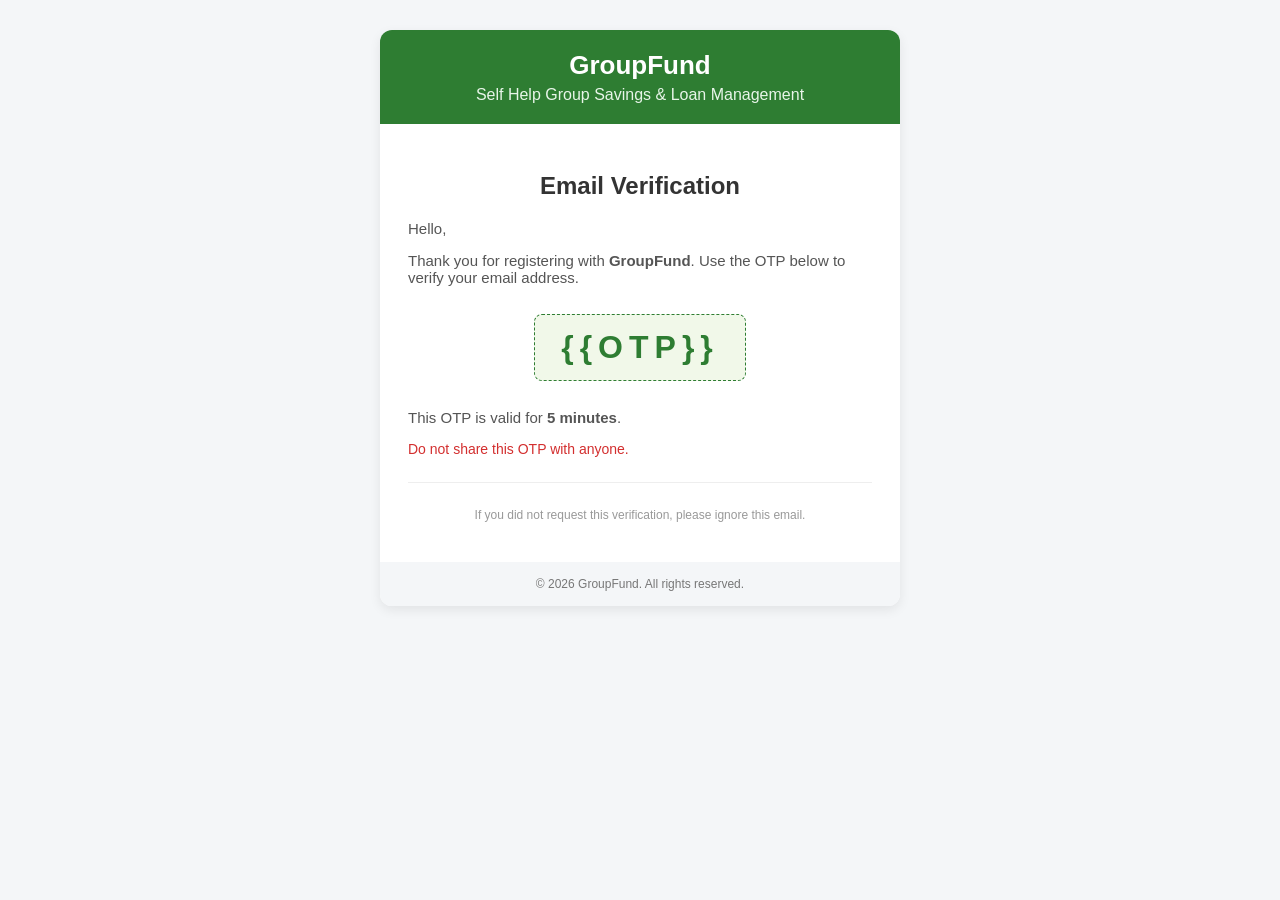
<file: src/main/resources/templates/otp-email.html>
<!DOCTYPE html>
<html>
<head>
    <meta charset="UTF-8">
    <title>GroupFund OTP Verification</title>
</head>
<body style="margin:0; padding:0; background-color:#f4f6f8; font-family:Arial, sans-serif;">

<div style="max-width:520px; margin:30px auto; background:#ffffff; border-radius:12px; overflow:hidden; box-shadow:0 4px 12px rgba(0,0,0,0.08);">

    <div style="background:#2e7d32; padding:20px; text-align:center;">
        <h1 style="color:#ffffff; margin:0; font-size:26px;">GroupFund</h1>
        <p style="color:#e8f5e9; margin:5px 0 0;">Self Help Group Savings & Loan Management</p>
    </div>

    <div style="padding:28px;">
        <h2 style="text-align:center; color:#333333;">Email Verification</h2>

        <p style="color:#555555; font-size:15px;">Hello,</p>

        <p style="color:#555555; font-size:15px;">
            Thank you for registering with <b>GroupFund</b>. Use the OTP below to verify your email address.
        </p>

        <div style="text-align:center; margin:28px 0;">
            <div style="display:inline-block; background:#f1f8e9; color:#2e7d32; font-size:32px; font-weight:bold; letter-spacing:6px; padding:14px 26px; border-radius:8px; border:1px dashed #2e7d32;">
                {{OTP}}
            </div>
        </div>

        <p style="color:#555555; font-size:15px;">
            This OTP is valid for <b>5 minutes</b>.
        </p>

        <p style="color:#d32f2f; font-size:14px;">
            Do not share this OTP with anyone.
        </p>

        <hr style="border:none; border-top:1px solid #eeeeee; margin:25px 0;">

        <p style="font-size:12px; color:#999999; text-align:center;">
            If you did not request this verification, please ignore this email.
        </p>
    </div>

    <div style="background:#f4f6f8; padding:15px; text-align:center;">
        <p style="font-size:12px; color:#777777; margin:0;">
            © 2026 GroupFund. All rights reserved.
        </p>
    </div>

</div>

</body>
</html>
</file>
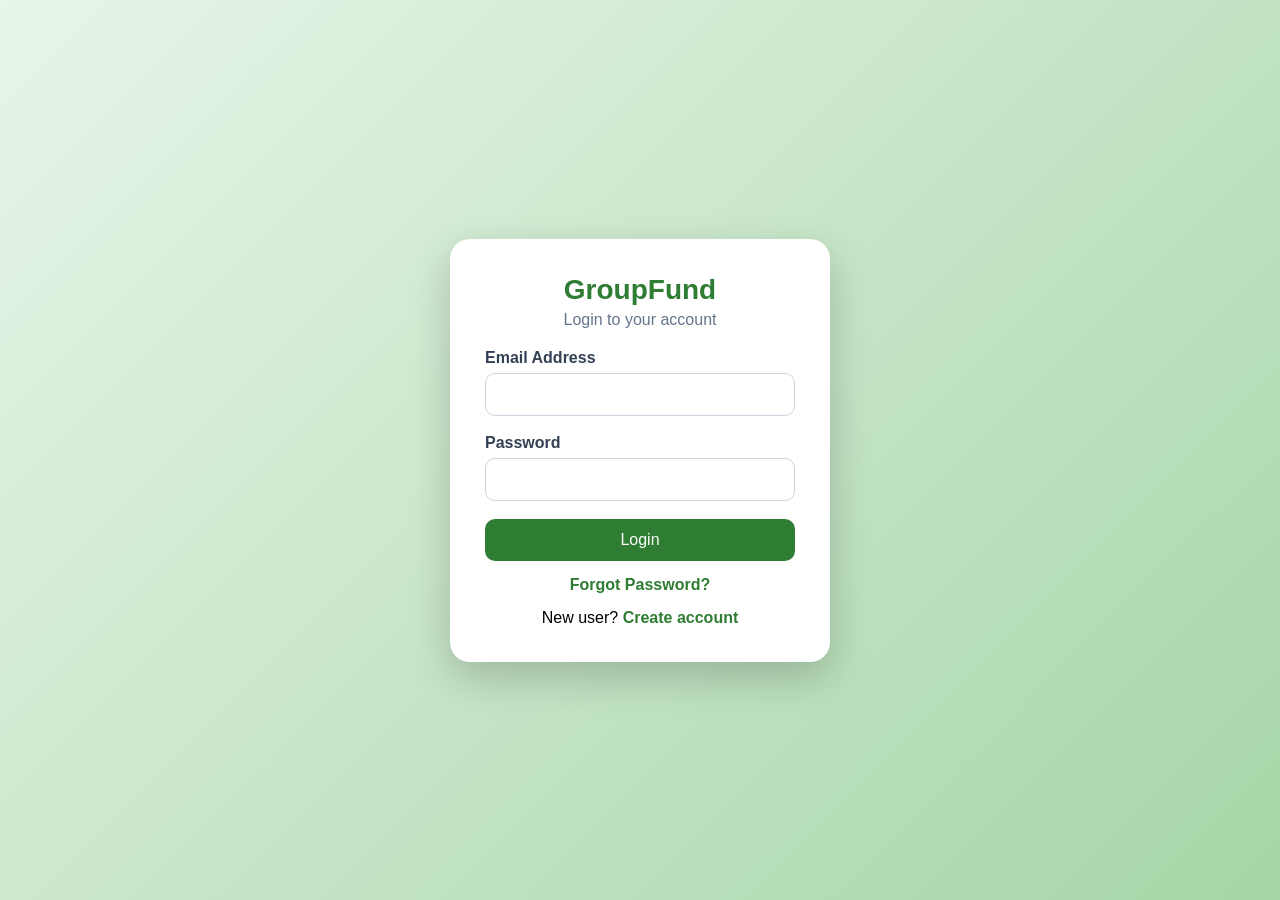
<file: src/main/resources/static/app/auth/dashboard.html>
<!DOCTYPE html>
<html>
<head>
  <title>GroupFund Dashboard</title>
  <meta charset="UTF-8">
  <link rel="icon" type="image/png" href="/favicon.png">
  <link rel="stylesheet" href="css/auth.css">
  <link rel="stylesheet" href="css/dashboard.css">
  <script>
    if (!localStorage.getItem("token")) {
        window.location.replace("login.html");
    }
  </script>
</head>
<body class="dashboard-body">

<div class="dashboard-layout">

  <aside class="sidebar">
    <h2>GroupFund</h2>
    <a href="dashboard.html" class="active">Dashboard</a>
    <a href="../profile/profile.html">Profile</a>
    <a href="../friends/friends.html">Friends</a>
    <a href="../group/my-group.html">My Group</a>
    <a href="../savings/savings.html">Savings</a>
    <a href="../loans/loans.html">Loans</a>
    <button id="logoutBtn">Logout</button>
  </aside>
  <div id="sidebarOverlay" class="sidebar-overlay"></div>
  <main class="main-content">
    <button id="menuBtn" class="menu-btn">&#9776;</button>
    <div class="topbar">
      <div>
        <h1>Dashboard</h1>
        <p id="welcomeText">Welcome back</p>
      </div>
    </div>

    <div class="stats-grid">
      <div class="stat-card">
        <h3>Total Groups</h3>
        <p id="totalGroups">0</p>
      </div>

      <div class="stat-card">
        <h3>Monthly Savings</h3>
        <p id="monthlySavings">₹0</p>
      </div>

      <div class="stat-card">
        <h3>Active Loan</h3>
        <p id="activeLoan">₹0</p>
      </div>

      <div class="stat-card">
        <h3>Pending Dues</h3>
        <p id="pendingDues">₹0</p>
      </div>
    </div>

    <div class="dashboard-section">
      <h2>Quick Actions</h2>
      <div class="action-buttons">
        <button onclick="goToCreateGroup()">Create Group</button>
        <button onclick="goToInvitations()">Join Group</button>
        <button onclick="goToSavings()">View Savings</button>
        <button onclick="goToLoans()">View Loans</button>
      </div>
    </div>

    <div class="dashboard-section">
      <h2>Recent Activities</h2>
      <div id="recentActivities" class="activity-list"><p class="empty-text">Loading recent activities...</p></div>
    </div>
  </main>

</div>

<script src="js/config.js"></script>
<script src="js/dashboard.js"></script>
</body>
</html>
</file>
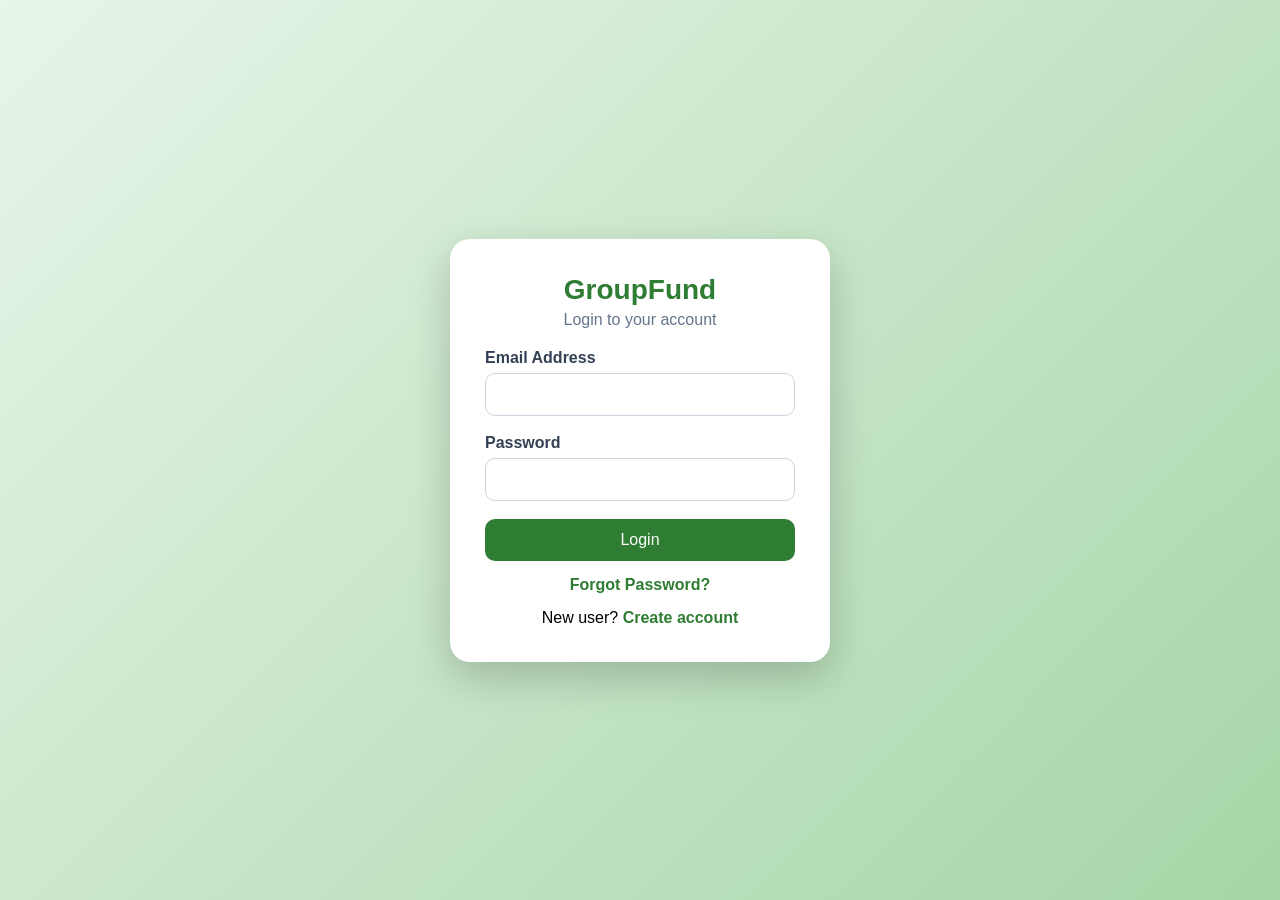
<file: src/main/resources/static/app/auth/login.html>
<!DOCTYPE html>
<html>
<head>
    <title>GroupFund Login</title>
    <link rel="stylesheet" href="css/auth.css">
    <link rel="icon" type="image/png" href="/favicon.png">
</head>
<body>

<div class="container">
    <div class="card">
        <div class="logo">
            <h1>GroupFund</h1>
            <p>Login to your account</p>
        </div>

        <form id="loginForm">
            <div class="form-group">
                <label>Email Address</label>
                <input type="email" id="loginEmail" required>
            </div>

            <div class="form-group">
                <label>Password</label>
                <input type="password" id="loginPassword" required>
            </div>

            <button type="submit" class="btn">Login</button>
        </form>

        <p id="loginMessage" class="message"></p>

        <div class="link" id="forgotPasswordLink" >
            <a href="#" id="openForgotModal">Forgot Password?</a>
        </div>

        <div class="link">
            New user? <a href="register.html">Create account</a>
        </div>
    </div>
</div>
<div id="forgotModal" class="modal-overlay">
    <div class="otp-card">
        <button id="closeForgotModal" class="close-btn">&#8592; Back</button>

        <h2>Forgot Password</h2>
        <p>Enter your email and verify OTP</p>

        <div class="form-group">
            <label>Email Address</label>
            <input type="email" id="forgotEmail" required>
        </div>

        <button id="sendForgotOtpBtn" class="btn">Get OTP</button>

        <div id="forgotOtpSection" style="display:none;">
            <div class="otp-inputs">
                <input type="text" maxlength="1">
                <input type="text" maxlength="1">
                <input type="text" maxlength="1">
                <input type="text" maxlength="1">
                <input type="text" maxlength="1">
                <input type="text" maxlength="1">
            </div>

            <button id="verifyForgotOtpBtn" class="btn">Verify OTP</button>
        </div>

        <div id="resetPasswordSection" style="display:none;">
            <div class="form-group">
                <label>New Password</label>
                <input type="password" id="newPassword">
            </div>

            <div class="form-group">
                <label>Confirm Password</label>
                <input type="password" id="confirmNewPassword">
            </div>

            <button id="resetPasswordBtn" class="btn">Reset Password</button>
        </div>

        <p id="forgotMessage" class="message"></p>
    </div>
</div>
<script src="js/config.js"></script>
<script src="js/login.js"></script>
<script src="js/forgot-password.js"></script>
</body>
</html>
</file>
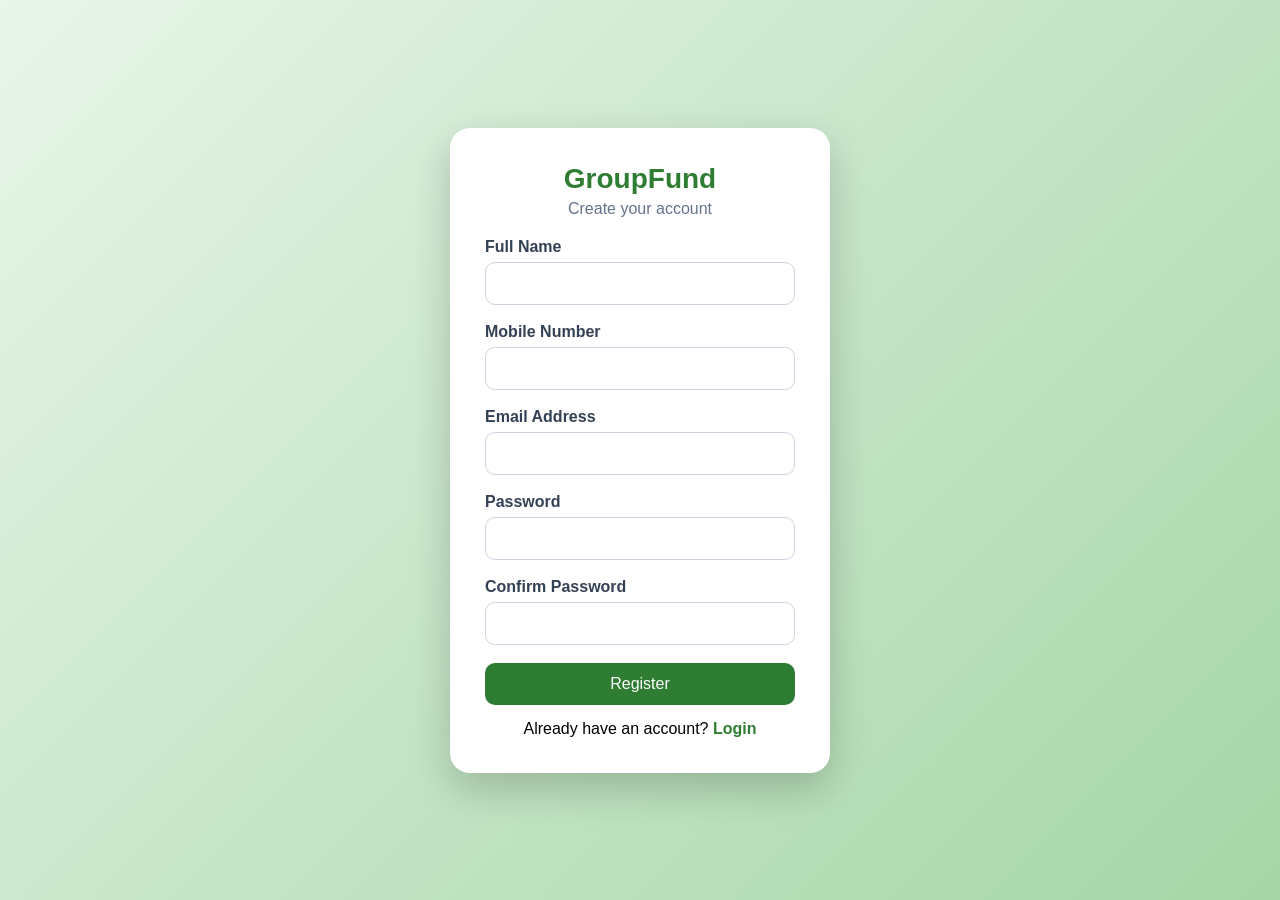
<file: src/main/resources/static/app/auth/otp.html>
<!DOCTYPE html>
<html>
<head>
  <title>GroupFund OTP Verification</title>
  <link rel="icon" type="image/png" href="/favicon.png">
  <link rel="stylesheet" href="css/auth.css">
</head>
<body>

<div class="container">
  <div class="card otp-card">
    <button id="backBtn" class="close-btn">&#8592; Back</button>

    <div class="logo">
      <h1>GroupFund</h1>
      <p>Email Verification</p>
    </div>

    <h2>Verify Your Email</h2>
    <p>We sent a 6-digit OTP to</p>
    <h4 id="otpEmailText"></h4>

    <div class="otp-inputs">
      <input type="text" maxlength="1">
      <input type="text" maxlength="1">
      <input type="text" maxlength="1">
      <input type="text" maxlength="1">
      <input type="text" maxlength="1">
      <input type="text" maxlength="1">
    </div>

    <button id="verifyOtpBtn" class="btn">Verify OTP</button>

    <p id="otpMessage" class="message"></p>
  </div>
</div>

<script src="js/config.js"></script>
<script src="js/otp.js"></script>
</body>
</html>
</file>
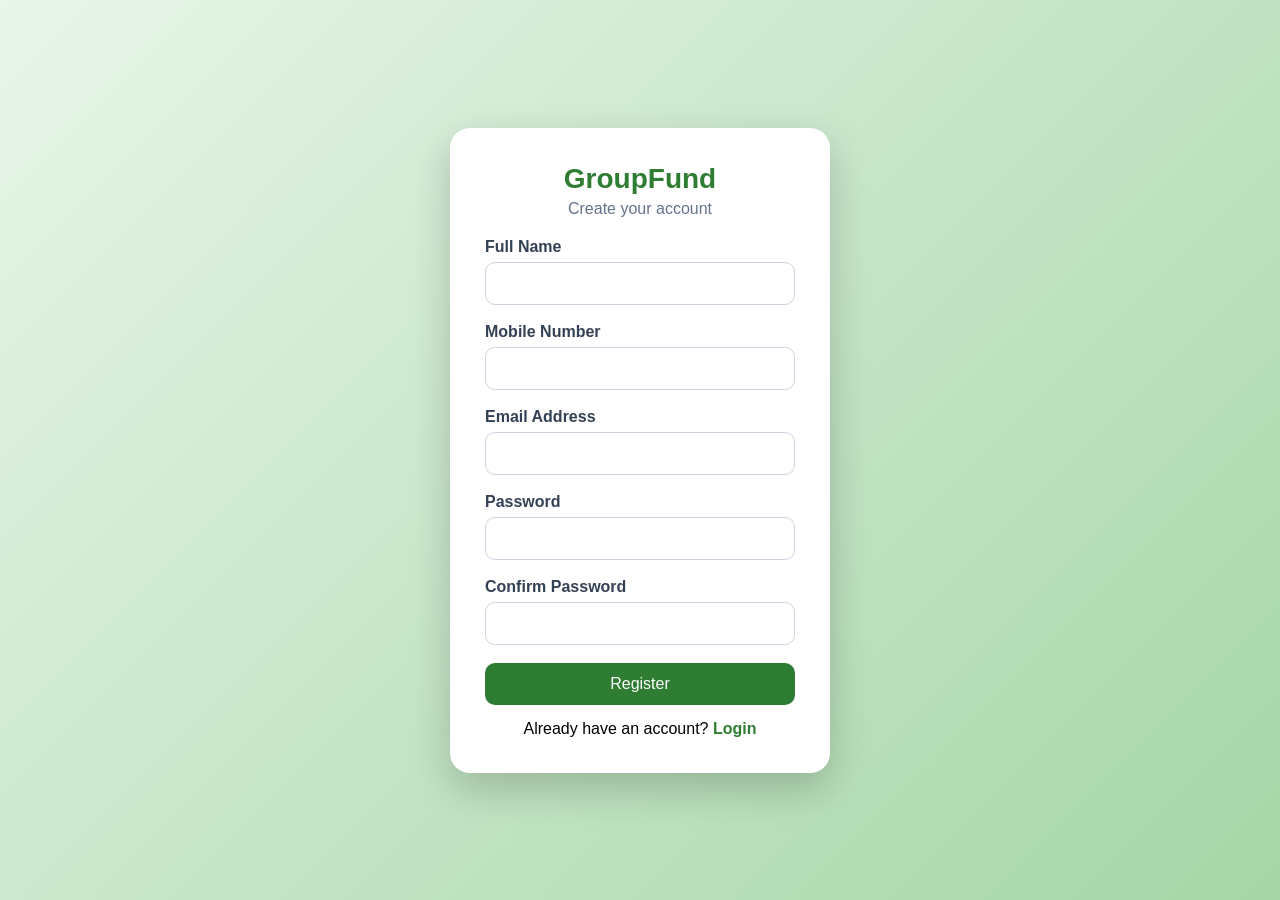
<file: src/main/resources/static/app/auth/register.html>
<!DOCTYPE html>
<html>
<head>
    <title>GroupFund Register</title>
    <link rel="stylesheet" href="css/auth.css">
    <link rel="icon" type="image/png" href="/favicon.png">
</head>
<body>

<div class="container">
    <div class="card">
        <div class="logo">
            <h1>GroupFund</h1>
            <p>Create your account</p>
        </div>

        <form id="registerForm">
            <div class="form-group">
                <label>Full Name</label>
                <input type="text" id="name" required>
            </div>

            <div class="form-group">
                <label>Mobile Number</label>
                <input type="text" id="mobileNumber" required>
            </div>

            <div class="form-group">
                <label>Email Address</label>
                <input type="email" id="email" required>
            </div>

            <div class="form-group">
                <label>Password</label>
                <input type="password" id="password" required>
            </div>

            <div class="form-group">
                <label>Confirm Password</label>
                <input type="password" id="confirmPassword" required>
            </div>

            <button type="submit" class="btn">Register</button>
        </form>

        <p id="message" class="message"></p>

        <div class="link">
            Already have an account? <a href="login.html">Login</a>
        </div>
    </div>
</div>

<script src="js/config.js"></script>
<script src="js/register.js"></script>
</body>
</html>
</file>
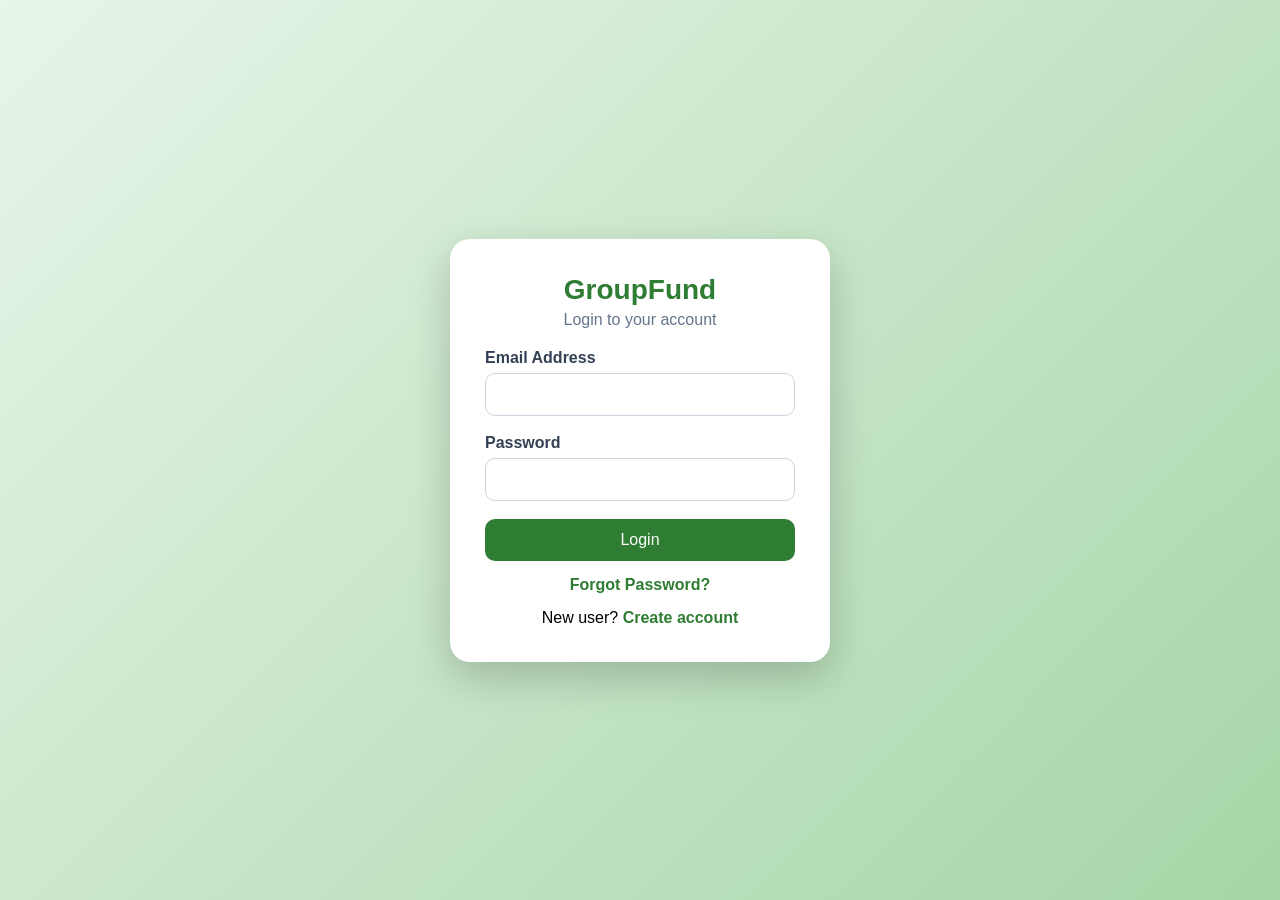
<file: src/main/resources/static/app/friends/friends.html>
<!DOCTYPE html>
<html>
<head>
    <meta charset="UTF-8">
    <title>GroupFund Friends</title>
    <link rel="icon" type="image/png" href="/favicon.png">
    <link rel="stylesheet" href="css/friends.css">
</head>
<body>

<div class="layout">

    <aside class="sidebar" id="sidebar">
        <h2>GroupFund</h2>

        <a href="../auth/dashboard.html">Dashboard</a>
        <a href="../profile/profile.html">Profile</a>
        <a class="active" href="friends.html">Friends</a>
        <a href="../group/my-group.html">My Group</a>
        <a href="../savings/savings.html">Savings</a>
        <a href="../loans/loans.html">Loans</a>
        <a href="#" onclick="logout()">Logout</a>
    </aside>

    <main class="main-content">
        <button class="menu-btn" id="menuBtn">&#9776;</button>

        <div class="top-bar">
            <div>
                <h1>Friends</h1>
                <p>Search members, manage requests, and view your friends.</p>
            </div>

            <div class="notification-wrapper">
                <button id="notificationBtn" class="notification-btn">
                    <span class="bell-icon">&#128276;</span>
                    <span id="requestCount">0</span>
                </button>

                <div id="requestDropdown" class="request-dropdown">
                    <h3>Friend Requests <span id="pendingCountText">(0)</span></h3>
                    <div id="requestList"></div>
                </div>
            </div>
        </div>

        <section class="search-card">
            <h2>Find Friends</h2>

            <div class="search-box">
                <input type="text" id="searchInput" placeholder="Search by name or mobile number">
                <button id="searchBtn">Search</button>
            </div>

            <div id="searchResults" class="results-grid"></div>
        </section>

        <section class="friends-card">
            <h2>My Friends <span id="friendsCount">(0)</span></h2>
            <div id="friendsList" class="friends-grid"></div>
        </section>
    </main>

</div>

<script src="js/friends.js"></script>
</body>
</html>
</file>
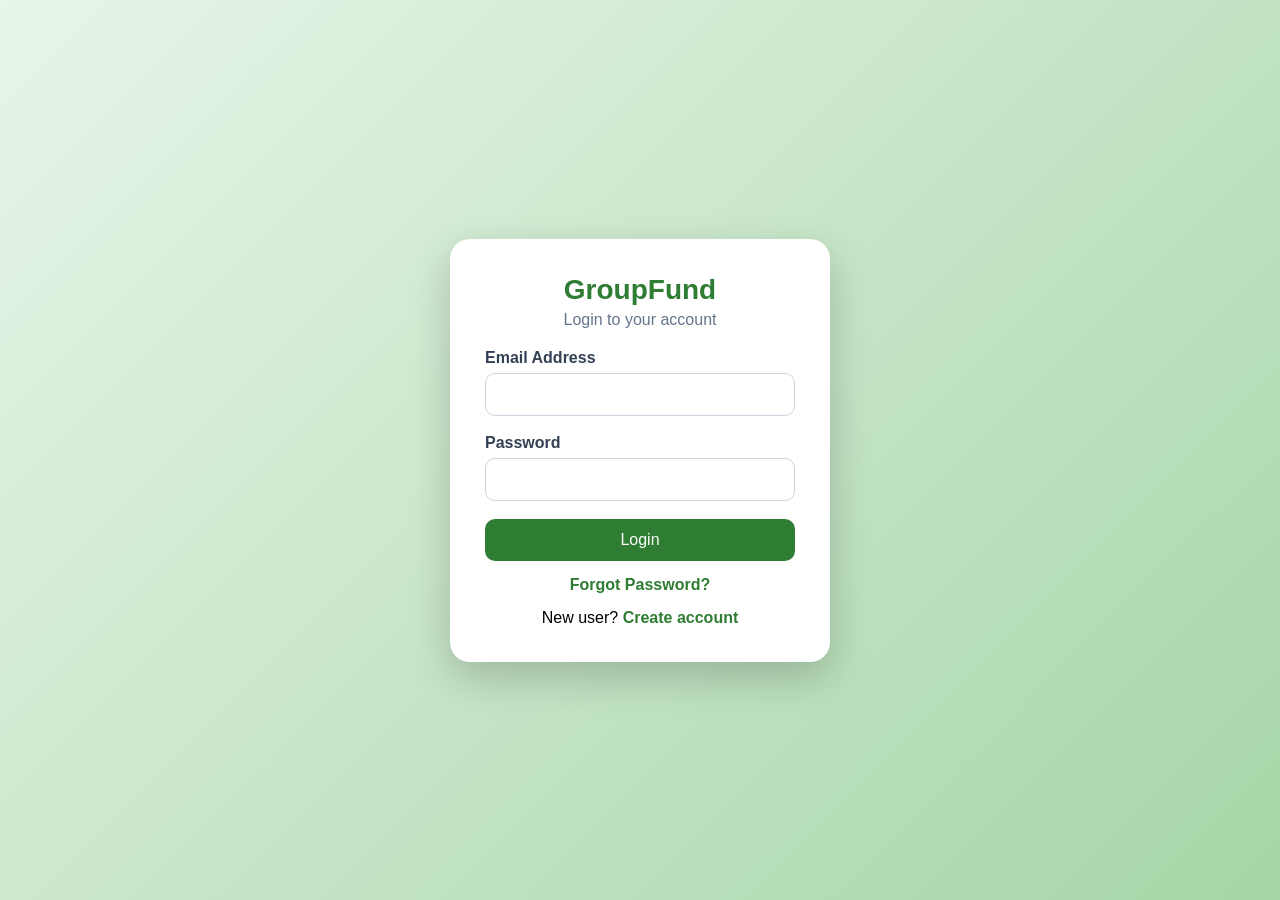
<file: src/main/resources/static/app/loans/loans.html>
<!DOCTYPE html>
<html>
<head>
  <meta charset="UTF-8">
  <title>GroupFund Loans</title>
  <link rel="icon" type="image/png" href="/favicon.png">
  <link rel="stylesheet" href="css/loans.css">
</head>
<body>
<div class="layout">
  <aside class="sidebar" id="sidebar">
    <h2>GroupFund</h2>
    <a href="../auth/dashboard.html">Dashboard</a>
    <a href="../profile/profile.html">Profile</a>
    <a href="../friends/friends.html">Friends</a>
    <a href="../group/my-group.html">My Group</a>
    <a href="../savings/savings.html">Savings</a>
    <a class="active" href="loans.html">Loans</a>
    <a href="#" onclick="logout()">Logout</a>
  </aside>

  <main class="main-content">
    <button class="menu-btn" id="menuBtn">☰</button>
    <div class="top-bar">
      <div>
        <h1>Loans</h1>
        <p>Create loan groups, track EMI, and view your own EMI history.</p>
      </div>
      <button class="primary-btn" onclick="openLoanModal()">Apply Loan</button>
    </div>

    <section class="stats-grid">
      <div class="stat-card"><h3>Loan Groups</h3><p id="loanGroupCount">0</p></div>
      <div class="stat-card"><h3>Total Loan Amount</h3><p id="totalLoanAmount">₹0</p></div>
      <div class="stat-card"><h3>Monthly EMI</h3><p id="totalMonthlyEmi">₹0</p></div>
      <div class="stat-card"><h3>This Month Pending</h3><p id="loanPending">₹0</p></div>
    </section>

    <section class="content-card">
      <h2>My Loan Groups</h2>
      <div id="loanList" class="list"></div>
    </section>
  </main>
</div>

<div id="loanModal" class="modal-overlay">
  <div class="modal-card enhanced-modal loan-modal-card">
    <div class="modal-header">
      <div>
        <h2>Apply Loan</h2>
        <p>Create a loan group and track member-wise EMI payments from the group Payments tab.</p>
      </div>
      <button class="close-btn" onclick="closeLoanModal()">Back</button>
    </div>

    <div class="form-grid">
      <div class="form-field full">
        <label>Loan Group Name</label>
        <input type="text" id="groupName" placeholder="Example: Bank Loan June">
      </div>
      <div class="form-field full">
        <label>Loan Source</label>
        <input type="text" id="loanSource" placeholder="Bank / Private / SHG">
      </div>
      <div class="form-field">
        <label>Member Limit</label>
        <input type="number" id="targetMembers" min="5" max="20" value="5" placeholder="5 to 20">
      </div>
      <div class="form-field">
        <label>Loan Amount</label>
        <input type="number" id="loanAmount" min="1" placeholder="50000" oninput="calculateEmi()">
      </div>
      <div class="form-field">
        <label>Duration Months</label>
        <input type="number" id="durationMonths" min="1" placeholder="12" oninput="calculateEmi()">
      </div>
      <div class="form-field">
        <label>Interest Rate %</label>
        <input type="number" id="interestRate" min="0" step="0.01" placeholder="12" oninput="calculateEmi()">
      </div>
      <div class="form-field">
        <label>Start Date</label>
        <input type="date" id="startDate">
      </div>
      <div class="form-field full">
        <label>Monthly EMI</label>
        <input type="number" id="monthlyEmi" min="1" placeholder="Auto calculated or enter manually">
      </div>
    </div>

    <div class="preview-card">
      <span>Estimated monthly EMI per member</span>
      <strong id="emiPreviewAmount">₹0</strong>
    </div>

    <button class="submit-btn wide" onclick="createLoanGroup()">Create Loan Group</button>
    <p id="loanMessage" class="message"></p>
  </div>
</div>

<script src="js/loans.js"></script>
</body>
</html>
</file>
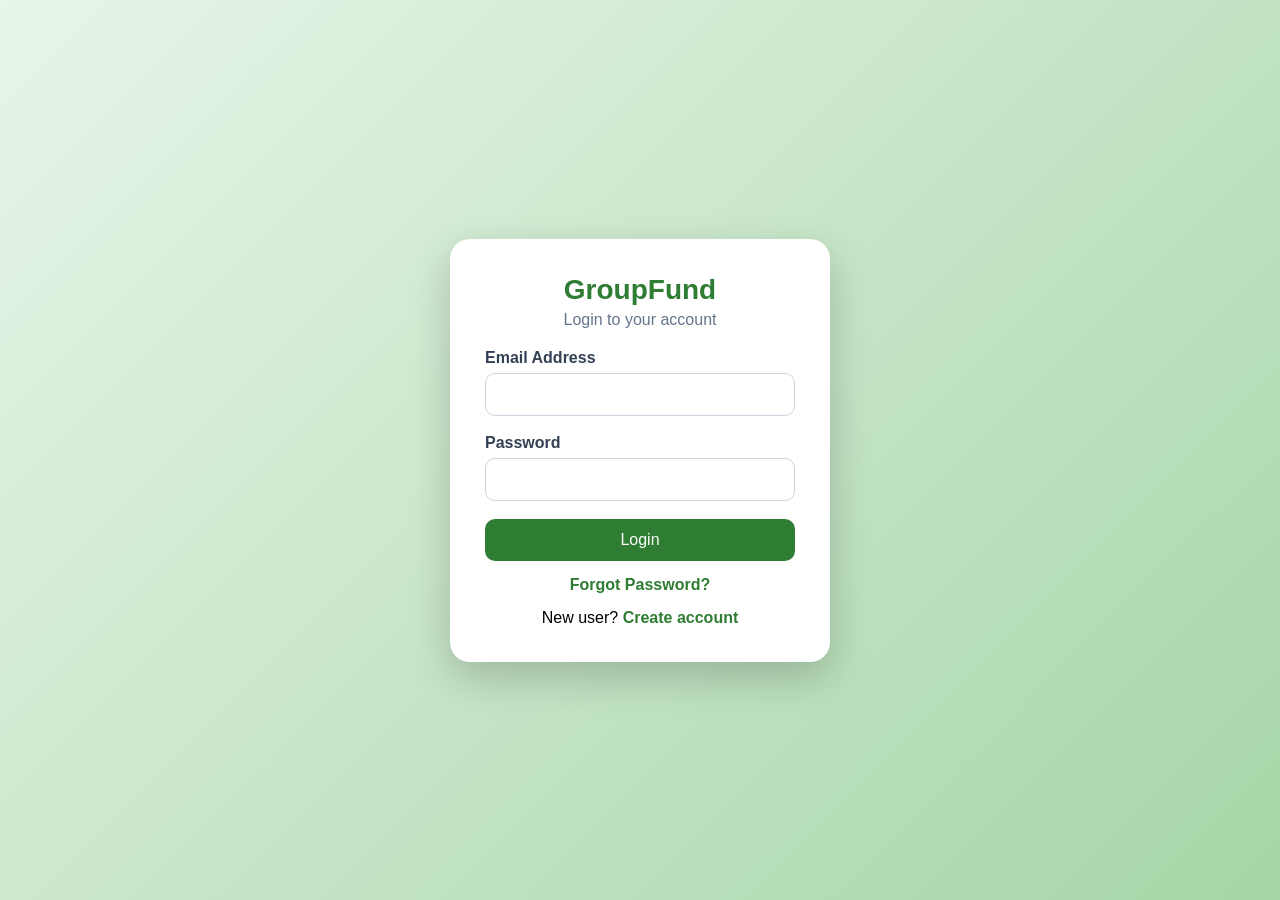
<file: src/main/resources/static/app/profile/profile.html>
<!DOCTYPE html>
<html>
<head>
  <title>GroupFund Profile</title>
  <link rel="icon" type="image/png" href="/favicon.png">
  <link rel="stylesheet" href="../auth/css/auth.css">
  <link rel="stylesheet" href="../auth/css/dashboard.css">
  <link rel="stylesheet" href="css/profile.css">

  <script>
    if (!localStorage.getItem("token")) {
        window.location.replace("../auth/login.html");
    }
  </script>
</head>

<body class="dashboard-body">

<div class="dashboard-layout">

  <aside class="sidebar">
    <h2>GroupFund</h2>
    <a href="../auth/dashboard.html">Dashboard</a>
    <a href="profile.html" class="active">Profile</a>
    <a href="../friends/friends.html">Friends</a>
    <a href="../group/my-group.html">My Group</a>
    <a href="../savings/savings.html">Savings</a>
    <a href="../loans/loans.html">Loans</a>
    <button id="logoutBtn">Logout</button>
  </aside>

  <div id="sidebarOverlay" class="sidebar-overlay"></div>

  <main class="main-content">
    <button id="menuBtn" class="menu-btn">&#9776;</button>

    <section class="profile-header-card">
      <div class="profile-left">

        <div class="profile-image-box" id="profileImageBox">
          <img id="profileImage" src="" alt="Profile">
          <div class="image-hover-overlay">Change Photo</div>
          <span id="profilePercent">0%</span>
        </div>

        <div class="profile-info">
          <div class="name-row">
            <h1 id="profileName">Your Name</h1>
          </div>

          <p id="profileOccupation">Occupation not added</p>
          <p id="profileLocation">Location not added</p>

          <div class="profile-meta">
            <span id="profileGender">Gender</span>
            <span id="profileDob">DOB</span>
            <span id="profileMobile">Mobile</span>
            <span id="profileEmail">Email</span>
          </div>
        </div>
      </div>

      <div class="profile-missing-box">
        <h3>Profile Strength</h3>
        <p id="profileStrengthText">Complete your profile to create groups easily.</p>

        <div class="achievement-list">
          <p>Email Verified</p>
          <p>Profile Created</p>
          <p id="photoAchievement">Photo Uploaded</p>
          <p id="groupEligibility">Eligible to Create Group</p>
        </div>
      </div>
    </section>

    <section class="profile-content">

      <div class="quick-links">
        <h3>Quick links</h3>
        <a id="personalLink" class="quick-link active-link" onclick="showProfileSection('personal')">Personal Details</a>
        <a id="familyLink" class="quick-link" onclick="showProfileSection('family')">Family Details</a>
        <a id="occupationLink" class="quick-link" onclick="showProfileSection('occupation')">Occupation</a>
        <a id="verificationLink" class="quick-link" onclick="showProfileSection('verification')">Verification</a>
      </div>

      <div class="profile-details-card">
        <div class="section-header">
          <h2 id="sectionTitle">Personal Details</h2>
          <button id="sectionEditBtn" class="section-edit-btn">Edit</button>
        </div>

        <div id="sectionContent" class="details-grid"></div>
      </div>

    </section>

  </main>
</div>

<div id="editSectionModal" class="modal-overlay">
  <div class="edit-profile-card">
    <button id="closeSectionEdit" class="close-btn">&#8592; Back</button>

    <h2 id="editModalTitle">Edit Details</h2>

    <div id="editSectionFields" class="edit-grid"></div>

    <button id="saveSectionBtn" class="save-profile-btn">Save Changes</button>
    <p id="sectionEditMessage" class="message"></p>
  </div>
</div>

<div id="topProfileModal" class="modal-overlay">
  <div class="edit-profile-card photo-upload-card">
    <button id="closeTopProfile" class="close-btn">&#8592; Back</button>

    <h2>Upload Profile Photo</h2>
    <p class="photo-upload-subtitle">A clear profile photo helps others identify you easily.</p>

    <div class="photo-preview-box">
      <img id="photoPreview" src="" alt="Profile Preview">
    </div>

    <div class="edit-field full-width">
      <label class="upload-title">Choose New Photo</label>

      <label for="editProfileImage" class="custom-file-upload">
        Choose Photo
      </label>

      <input type="file" id="editProfileImage" accept="image/*" hidden>

      <p id="selectedFileName" class="selected-file-name">No file chosen</p>
    </div>

    <button id="saveTopProfileBtn" class="save-profile-btn">Upload Photo</button>
    <button id="removeProfilePhotoBtn" class="remove-photo-btn">
      Remove Photo
    </button>
    <p id="topProfileMessage" class="message"></p>
  </div>
</div>

<script src="../auth/js/config.js"></script>
<script src="../auth/js/dashboard.js"></script>
<script src="js/profile.js"></script>

</body>
</html>
</file>
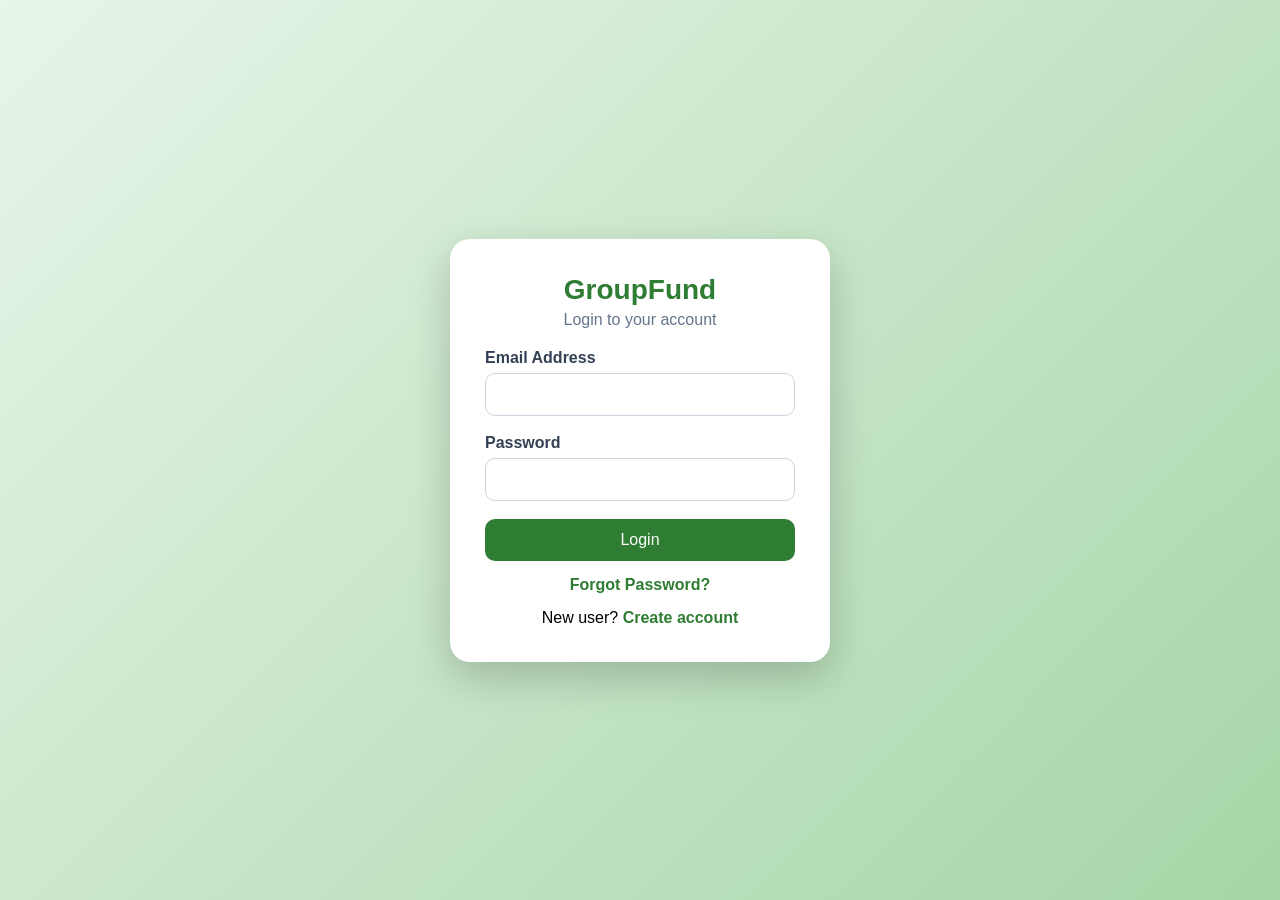
<file: src/main/resources/static/app/savings/savings.html>
<!DOCTYPE html>
<html>
<head>
  <meta charset="UTF-8">
  <title>GroupFund Savings</title>
  <link rel="icon" type="image/png" href="/favicon.png">
  <link rel="stylesheet" href="css/savings.css">
</head>
<body>
<div class="layout">
  <aside class="sidebar" id="sidebar">
    <h2>GroupFund</h2>
    <a href="../auth/dashboard.html">Dashboard</a>
    <a href="../profile/profile.html">Profile</a>
    <a href="../friends/friends.html">Friends</a>
    <a href="../group/my-group.html">My Group</a>
    <a class="active" href="savings.html">Savings</a>
    <a href="../loans/loans.html">Loans</a>
    <a href="#" onclick="logout()">Logout</a>
  </aside>

  <main class="main-content">
    <button class="menu-btn" id="menuBtn">☰</button>
    <div class="top-bar">
      <div>
        <h1>Savings</h1>
        <p>Create savings groups and view your own monthly savings history.</p>
      </div>
      <button class="primary-btn" onclick="openSavingsModal()">Start Savings Group</button>
    </div>

    <section class="stats-grid">
      <div class="stat-card"><h3>Savings Groups</h3><p id="savingsGroupCount">0</p></div>
      <div class="stat-card"><h3>Monthly Savings</h3><p id="totalMonthlySavings">₹0</p></div>
      <div class="stat-card"><h3>This Month Paid</h3><p id="thisMonthPaid">₹0</p></div>
      <div class="stat-card"><h3>This Month Pending</h3><p id="thisMonthPending">₹0</p></div>
    </section>

    <section class="content-card">
      <h2>My Savings Groups</h2>
      <div id="savingsList" class="list"></div>
    </section>
  </main>
</div>

<div id="savingsModal" class="modal-overlay">
  <div class="modal-card enhanced-modal">
    <div class="modal-header">
      <div>
        <h2>Start Savings Group</h2>
        <p>Create a monthly savings group. After members join, the leader can mark each member’s monthly payment.</p>
      </div>
      <button class="close-btn" onclick="closeSavingsModal()">Back</button>
    </div>

    <div class="form-grid">
      <div class="form-field full">
        <label>Group Name</label>
        <input type="text" id="groupName" placeholder="Example: Monthly Women Savings">
      </div>
      <div class="form-field">
        <label>Monthly Savings Amount</label>
        <input type="number" id="monthlySavingsAmount" min="1" placeholder="1000">
      </div>
      <div class="form-field">
        <label>Member Limit</label>
        <input type="number" id="targetMembers" min="5" max="20" value="5" placeholder="5 to 20">
      </div>
      <div class="form-field">
        <label>Start Date</label>
        <input type="date" id="startDate">
      </div>
    </div>

    <div class="preview-card">
      <span>Each member pays monthly</span>
      <strong id="savingsPreviewAmount">₹0</strong>
    </div>

    <button class="submit-btn wide" onclick="createSavingsGroup()">Create Savings Group</button>
    <p id="savingsMessage" class="message"></p>
  </div>
</div>

<script src="js/savings.js"></script>
</body>
</html>
</file>
<file: src/main/resources/static/app/auth/css/auth.css>
* {
    margin: 0;
    padding: 0;
    box-sizing: border-box;
    font-family: "Segoe UI", sans-serif;
}

body {
    min-height: 100vh;
    background: linear-gradient(135deg, #e8f5e9, #a5d6a7);
    display: flex;
    justify-content: center;
    align-items: center;
}

.container {
    width: 100%;
    max-width: 420px;
    padding: 20px;
}

.card {
    background: white;
    border-radius: 20px;
    padding: 35px;
    box-shadow: 0 15px 40px rgba(0,0,0,0.2);
}

.logo {
    text-align: center;
    margin-bottom: 20px;
}

.logo h1 {
    color: #2e7d32;
    font-size: 28px;
}

.logo p {
    color: #64748b;
    margin-top: 5px;
}

.form-group {
    margin-bottom: 18px;
}

.form-group label {
    display: block;
    margin-bottom: 6px;
    font-weight: 600;
    color: #334155;
}

.form-group input {
    width: 100%;
    padding: 12px;
    border: 1px solid #cbd5e1;
    border-radius: 10px;
    font-size: 15px;
}

.form-group input:focus {
    outline: none;
    border-color: #2e7d32;
}

.btn {
    width: 100%;
    padding: 12px;
    border: none;
    background: #2e7d32;
    color: white;
    border-radius: 10px;
    font-size: 16px;
    cursor: pointer;
    transition: 0.3s;
}

.btn:hover {
    background: #1b5e20;
}

.link {
    text-align: center;
    margin-top: 15px;
}

.link a {
    color: #2e7d32;
    text-decoration: none;
    font-weight: 600;
}

.message {
    margin-top: 15px;
    text-align: center;
    font-weight: 600;
}

.success {
    color: green;
}

.error {
    color: red;
}

.modal-overlay {
    position: fixed;
    inset: 0;
    background: rgba(0,0,0,0.45);
    backdrop-filter: blur(6px);
    display: none;
    justify-content: center;
    align-items: center;
    z-index: 9999;
}

.otp-card {
    background: white;
    width: 380px;
    padding: 30px;
    border-radius: 18px;
    text-align: center;
    box-shadow: 0 15px 40px rgba(0,0,0,0.25);
}

.otp-card h2 {
    color: #2e7d32;
    margin-bottom: 10px;
}

.otp-card p {
    color: #64748b;
    margin-bottom: 8px;
}

.otp-card h4 {
    color: #334155;
    margin-bottom: 22px;
}

.otp-inputs {
    display: flex;
    gap: 10px;
    justify-content: center;
    margin-bottom: 22px;
}

.otp-inputs input {
    width: 45px;
    height: 50px;
    text-align: center;
    font-size: 22px;
    font-weight: bold;
    border: 1px solid #cbd5e1;
    border-radius: 10px;
}

.otp-inputs input:focus {
    outline: none;
    border-color: #2e7d32;
}
.otp-card {
    position: relative;
}

.close-btn {
    position: absolute;
    top: 16px;
    left: 18px;
    border: none;
    background: transparent;
    font-size: 15px;
    font-weight: 600;
    color: #64748b;
    cursor: pointer;
}
#forgotModal .otp-card {
    max-width: 470px;
    padding: 38px;
}

#forgotOtpSection {
    margin-top: 22px;
}

#forgotOtpSection .otp-inputs {
    margin-top: 18px;
    margin-bottom: 22px;
}

#sendForgotOtpBtn {
    margin-top: 8px;
}

#resetPasswordSection {
    margin-top: 22px;
}

#forgotMessage {
    margin-top: 20px;
}
#forgotModal .otp-inputs input {
    width: 48px;
    height: 54px;
}
</file>
<file: src/main/resources/static/app/auth/css/dashboard.css>
.dashboard-body {
    display: block;
    min-height: 100vh;
    background: linear-gradient(135deg, #e8f5e9, #c8e6c9);
    font-family: "Segoe UI", sans-serif;
}

.dashboard-layout {
    display: flex;
    min-height: 100vh;
}

.sidebar {
    width: 240px;
    background: #2e7d32;
    padding: 25px 18px;
    color: white;
}

.sidebar h2 {
    margin-bottom: 30px;
    font-size: 26px;
}

.sidebar a,
.sidebar button {
    display: block;
    width: 100%;
    color: white;
    text-decoration: none;
    padding: 13px 15px;
    border-radius: 10px;
    margin-bottom: 10px;
    border: none;
    background: transparent;
    text-align: left;
    font-size: 16px;
    cursor: pointer;
    font-family: "Segoe UI", sans-serif;
}

.sidebar a:hover,
.sidebar a.active,
.sidebar button:hover {
    background: rgba(255, 255, 255, 0.18);
}

.main-content {
    flex: 1;
    padding: 30px;
}

.menu-btn {
    display: none;
    border: none;
    background: #2e7d32;
    color: white;
    padding: 10px 14px;
    border-radius: 8px;
    font-size: 22px;
    margin-bottom: 18px;
    cursor: pointer;
}

.topbar {
    margin-bottom: 25px;
}

.topbar h1 {
    color: #1b5e20;
    font-size: 32px;
}

.topbar p {
    color: #64748b;
    margin-top: 5px;
}

.stats-grid {
    display: grid;
    grid-template-columns: repeat(4, 1fr);
    gap: 18px;
    margin-bottom: 25px;
}

.stat-card,
.dashboard-section {
    background: white;
    border-radius: 20px;
    padding: 25px;
    box-shadow: 0 12px 35px rgba(0,0,0,0.12);
}

.stat-card h3 {
    color: #64748b;
    font-size: 15px;
    margin-bottom: 12px;
}

.stat-card p {
    color: #1b5e20;
    font-size: 32px;
    font-weight: 800;
}

.dashboard-section {
    margin-bottom: 25px;
}

.dashboard-section h2 {
    color: #1b5e20;
    margin-bottom: 18px;
}

.action-buttons {
    display: flex;
    gap: 12px;
    flex-wrap: wrap;
}

.action-buttons button {
    border: none;
    background: #43a047;
    color: white;
    padding: 12px 18px;
    border-radius: 10px;
    cursor: pointer;
    font-weight: 600;
}

.action-buttons button:hover {
    background: #2e7d32;
}

.empty-text {
    text-align: center;
    color: #64748b;
    padding: 20px;
}

.sidebar-overlay {
    display: none;
    position: fixed;
    inset: 0;
    background: rgba(0,0,0,0.3);
    z-index: 998;
}

.sidebar-overlay.show {
    display: block;
}

@media (max-width: 900px) {
    .stats-grid {
        grid-template-columns: repeat(2, 1fr);
    }

    .sidebar {
        position: fixed;
        left: -260px;
        top: 0;
        height: 100vh;
        z-index: 999;
        transition: 0.3s;
    }

    .sidebar.show {
        left: 0;
    }

    .menu-btn {
        display: block;
    }

    .main-content {
        padding: 20px;
        width: 100%;
    }
}

@media (max-width: 600px) {
    .stats-grid {
        grid-template-columns: 1fr;
    }

    .action-buttons {
        flex-direction: column;
    }

    .action-buttons button {
        width: 100%;
    }

    .topbar h1 {
        font-size: 28px;
    }
}
.activity-list {
    display: grid;
    gap: 12px;
}

.activity-item {
    display: flex;
    justify-content: space-between;
    align-items: center;
    gap: 16px;
    padding: 14px 16px;
    border: 1px solid #dceadd;
    border-radius: 14px;
    background: #fbfffb;
}

.activity-item strong,
.activity-item span,
.activity-item small {
    display: block;
}

.activity-item strong {
    color: #1b5e20;
    font-size: 16px;
}

.activity-item span {
    color: #334155;
    margin-top: 3px;
}

.activity-item small {
    color: #64748b;
    margin-top: 4px;
}

.activity-item b {
    color: #1b5e20;
    font-size: 18px;
    white-space: nowrap;
}

@media (max-width: 600px) {
    .activity-item {
        align-items: flex-start;
        flex-direction: column;
    }
}
</file>
<file: src/main/resources/static/app/friends/css/friends.css>
* {
    margin: 0;
    padding: 0;
    box-sizing: border-box;
    font-family: "Segoe UI", sans-serif;
}

body {
    min-height: 100vh;
    background: linear-gradient(135deg, #e8f5e9, #c8e6c9);
}

.layout {
    display: flex;
    min-height: 100vh;
}

.sidebar {
    width: 240px;
    background: #2e7d32;
    padding: 25px 18px;
    color: white;
}

.sidebar h2 {
    margin-bottom: 30px;
}

.sidebar a {
    display: block;
    color: white;
    text-decoration: none;
    padding: 13px 15px;
    border-radius: 10px;
    margin-bottom: 10px;
}

.sidebar a:hover,
.sidebar a.active {
    background: rgba(255, 255, 255, 0.18);
}

.main-content {
    flex: 1;
    padding: 30px;
}

.menu-btn {
    display: none;
    border: none;
    background: #2e7d32;
    color: white;
    padding: 10px 14px;
    border-radius: 8px;
    font-size: 22px;
    margin-bottom: 18px;
}

.top-bar {
    display: flex;
    justify-content: space-between;
    align-items: center;
    margin-bottom: 25px;
}

.top-bar h1 {
    color: #1b5e20;
    font-size: 32px;
    font-weight: 700;
}

.top-bar p {
    color: #64748b;
    margin-top: 5px;
}

.notification-wrapper {
    position: relative;
}

.notification-btn {
    width: 64px;
    height: 56px;
    border: none;
    background: white;
    border-radius: 16px;
    font-size: 24px;
    cursor: pointer;
    box-shadow: 0 8px 25px rgba(0,0,0,0.12);
    display: flex;
    align-items: center;
    justify-content: center;
}

#requestCount {
    background: #e53935;
    color: white;
    font-size: 12px;
    padding: 3px 7px;
    border-radius: 50%;
    position: absolute;
    top: -6px;
    right: -6px;
}

.bell-icon {
    color: #1b5e20;
    font-size: 24px;
    line-height: 1;
    background: transparent;
}

.request-dropdown {
    display: none;
    position: absolute;
    right: 0;
    top: 55px;
    width: 330px;
    background: white;
    border-radius: 16px;
    padding: 18px;
    box-shadow: 0 12px 35px rgba(0,0,0,0.2);
    z-index: 1000;
}

.request-dropdown.show {
    display: block;
}

.request-dropdown h3 {
    margin-bottom: 15px;
    color: #1b5e20;
}

.search-card,
.friends-card {
    background: white;
    border-radius: 20px;
    padding: 25px;
    margin-bottom: 25px;
    box-shadow: 0 12px 35px rgba(0,0,0,0.12);
}

.search-card h2,
.friends-card h2 {
    color: #1b5e20;
    margin-bottom: 18px;
}

.search-box {
    display: flex;
    gap: 12px;
    margin-bottom: 20px;
}

.search-box input {
    flex: 1;
    padding: 13px;
    border: 1px solid #cbd5e1;
    border-radius: 10px;
    font-size: 15px;
}

.search-box button,
.action-btn {
    border: none;
    background: #43a047;
    color: white;
    padding: 12px 18px;
    border-radius: 10px;
    cursor: pointer;
    font-weight: 600;
}

.search-box button:hover,
.action-btn:hover {
    background: #2e7d32;
}

.results-grid,
.friends-grid {
    display: grid;
    grid-template-columns: repeat(auto-fill, minmax(230px, 1fr));
    gap: 18px;
}

.user-card,
.friend-card,
.request-item {
    background: #f8fafc;
    border-radius: 16px;
    padding: 18px;
    border: 1px solid #e2e8f0;
}

.user-card img,
.friend-card img,
.request-item img {
    width: 58px;
    height: 58px;
    border-radius: 50%;
    object-fit: cover;
    margin-bottom: 10px;
    background: #d9f2dc;
}

.user-card h3,
.friend-card h3,
.request-item h4 {
    color: #1e293b;
    margin-bottom: 6px;
}

.user-card p,
.friend-card p,
.request-item p {
    color: #64748b;
    font-size: 14px;
    margin-bottom: 5px;
}

.request-actions {
    display: flex;
    gap: 8px;
    margin-top: 10px;
}

.accept-btn {
    background: #43a047;
}

.reject-btn {
    background: #e53935;
}

.empty-text {
    text-align: center;
    color: #64748b;
    padding: 20px;
}

@media (max-width: 768px) {
    .layout {
        position: relative;
    }

    .sidebar {
        position: fixed;
        left: -260px;
        top: 0;
        height: 100vh;
        z-index: 999;
        transition: 0.3s;
    }

    .sidebar.show {
        left: 0;
    }

    .menu-btn {
        display: block;
    }

   .main-content {
       flex: 1;
       padding: 30px;
   }

    .top-bar {
        align-items: flex-start;
        gap: 15px;
    }

    .search-box {
        flex-direction: column;
    }

    .request-dropdown {
        right: -10px;
        width: 300px;
    }
}
.person-card {
    background: #f8fafc;
    border-radius: 18px;
    padding: 22px;
    border: 1px solid #e2e8f0;
    display: flex;
    align-items: center;
    gap: 22px;
    width: 100%;
}

.person-card img {
    width: 76px;
    height: 76px;
    border-radius: 50%;
    object-fit: cover;
    background: #d9f2dc;
    flex-shrink: 0;
}

.person-info {
    flex: 1;
}

.person-info h3 {
    color: #0f172a;
    font-size: 22px;
    margin-bottom: 8px;
}

.person-info p {
    color: #64748b;
    font-size: 16px;
    margin-bottom: 5px;
}

.person-action {
    display: flex;
    align-items: center;
}

.already-btn {
    border: 1px solid #c8e6c9;
    background: #f1f8f2;
    color: #2e7d32;
    padding: 12px 18px;
    border-radius: 10px;
    font-weight: 700;
    cursor: not-allowed;
}

.delete-btn {
    border: 1px solid #e53935;
    background: white;
    color: #e53935;
    padding: 12px 18px;
    border-radius: 10px;
    font-weight: 700;
    cursor: pointer;
}

.delete-btn:hover {
    background: #e53935;
    color: white;
}

.empty-friends {
    width: 100%;
    text-align: center;
    padding: 35px;
    color: #64748b;
}

.empty-icon {
    font-size: 48px;
    margin-bottom: 10px;
}

.empty-friends h3 {
    color: #1b5e20;
    margin-bottom: 8px;
}

@media (max-width: 768px) {
    .person-card {
        align-items: flex-start;
        flex-direction: column;
    }

    .person-action {
        width: 100%;
    }

    .person-action button {
        width: 100%;
    }
}
.results-grid,
.friends-grid {
    display: flex;
    flex-direction: column;
    gap: 18px;
}

.person-card {
    width: 100%;
    max-width: 100%;
    background: #f8fafc;
    border: 1px solid #dbe3ea;
    border-radius: 18px;
    padding: 24px;
    display: flex;
    align-items: center;
    gap: 24px;
}

.person-card img {
    width: 82px;
    height: 82px;
    border-radius: 50%;
    object-fit: cover;
    flex-shrink: 0;
}

.person-info {
    flex: 1;
}

.person-info h3 {
    font-size: 22px;
    color: #0f172a;
    margin-bottom: 8px;
}

.person-info p {
    font-size: 16px;
    color: #64748b;
    margin-bottom: 5px;
}

.person-action {
    margin-left: auto;
}

.already-btn {
    border: 1px solid #c8e6c9;
    background: #f1f8f2;
    color: #2e7d32;
    padding: 13px 18px;
    border-radius: 10px;
    font-weight: 700;
}

.delete-btn {
    border: 1px solid #e53935;
    background: white;
    color: #e53935;
    padding: 13px 18px;
    border-radius: 10px;
    font-weight: 700;
    cursor: pointer;
}

.delete-btn:hover {
    background: #e53935;
    color: white;
}

@media (max-width: 768px) {
    .person-card {
        flex-direction: column;
        align-items: flex-start;
        padding: 20px;
    }

    .person-card img {
        width: 72px;
        height: 72px;
    }

    .person-action {
        width: 100%;
        margin-left: 0;
    }

    .person-action button {
        width: 100%;
    }

    .person-info h3 {
        font-size: 20px;
    }
}
.request-item {
    display: flex;
    align-items: center;
    gap: 12px;
}

.request-info {
    flex: 1;
}

.request-actions {
    display: flex;
    gap: 8px;
}

.accept-btn,
.reject-btn {
    border: none;
    padding: 9px 12px;
    border-radius: 8px;
    color: white;
    font-weight: 700;
    cursor: pointer;
}

.accept-btn {
    background: #43a047;
}

.reject-btn {
    background: #e53935;
}

@media (max-width: 768px) {
    .request-item {
        flex-direction: column;
        align-items: flex-start;
    }

    .request-actions {
        width: 100%;
    }

    .accept-btn,
    .reject-btn {
        flex: 1;
    }
}

@media (max-width: 768px) {
    .search-card,
    .friends-card {
        padding: 24px 18px;
    }

    .person-card {
        padding: 20px;
        gap: 14px;
    }

    .person-card img {
        width: 72px;
        height: 72px;
    }

    .person-info h3 {
        font-size: 22px;
    }

    .person-info p {
        font-size: 18px;
    }

    .person-action {
        width: 100%;
        margin-top: 10px;
    }

    .person-action button {
        width: 100%;
        padding: 14px;
    }

    .request-dropdown {
        width: calc(100vw - 40px);
        right: -10px;
    }
}

.top-bar {
    margin-bottom: 25px;
}

.top-bar p {
    font-size: 16px;
}

.search-card,
.friends-card {
    border-radius: 20px;
    padding: 25px;
    box-shadow: 0 12px 35px rgba(0,0,0,0.12);
}

.sidebar h2 {
    font-size: 26px;
}

.sidebar a {
    font-size: 16px;
}
</file>
<file: src/main/resources/static/app/loans/css/loans.css>
*{box-sizing:border-box;margin:0;padding:0}body{font-family:"Segoe UI",sans-serif;background:linear-gradient(135deg,#efebe9,#d7ccc8);min-height:100vh;color:#1f2937}.layout{display:flex;min-height:100vh}.sidebar{width:240px;background:#6d4c41;color:white;padding:25px 18px}.sidebar h2{font-size:26px;margin-bottom:30px}.sidebar a{display:block;color:white;text-decoration:none;padding:13px 15px;border-radius:10px;margin-bottom:10px}.sidebar a:hover,.sidebar a.active{background:rgba(255,255,255,.18)}.main-content{flex:1;padding:30px}.menu-btn{display:none;border:none;background:#6d4c41;color:white;padding:10px 14px;border-radius:8px;font-size:22px;margin-bottom:18px}.top-bar{display:flex;justify-content:space-between;gap:16px;align-items:center;margin-bottom:25px}.top-bar h1{color:#4e342e;font-size:32px}.top-bar p{color:#64748b}.primary-btn,.submit-btn{border:none;background:#8d6e63;color:white;padding:12px 18px;border-radius:10px;cursor:pointer;font-weight:700}.primary-btn:hover,.submit-btn:hover{background:#6d4c41}.stats-grid{display:grid;grid-template-columns:repeat(4,1fr);gap:18px;margin-bottom:25px}.stat-card,.content-card{background:white;border-radius:20px;padding:24px;box-shadow:0 12px 35px rgba(0,0,0,.12)}.stat-card h3{font-size:15px;color:#64748b;margin-bottom:10px}.stat-card p{font-size:30px;font-weight:800;color:#4e342e}.content-card h2{color:#4e342e;margin-bottom:18px}.list{display:grid;gap:14px}.group-row{display:grid;grid-template-columns:1.4fr repeat(4,1fr) auto;gap:14px;align-items:center;padding:16px;border:1px solid #e6d9d3;border-radius:14px;background:#fffaf7}.group-row h3{color:#4e342e}.group-row span{display:block;color:#64748b;font-size:13px;margin-bottom:4px}.small-btn:disabled{opacity:.6;cursor:not-allowed;background:#94a3b8}.small-btn{border:none;background:#6d4c41;color:white;border-radius:8px;padding:10px 12px;cursor:pointer}.empty-text{text-align:center;color:#64748b;padding:20px}.modal-overlay{display:none;position:fixed;inset:0;background:rgba(0,0,0,.45);align-items:center;justify-content:center;z-index:1000;padding:18px}.modal-card{background:white;width:100%;max-width:480px;border-radius:20px;padding:24px;box-shadow:0 20px 50px rgba(0,0,0,.25)}.modal-card h2{color:#4e342e;margin-bottom:16px}.modal-card label{display:block;margin-top:12px;margin-bottom:6px;font-weight:700}.modal-card input{width:100%;padding:12px;border:1px solid #d1d5db;border-radius:10px}.close-btn{float:right;border:none;background:#efebe9;color:#4e342e;border-radius:8px;padding:8px 12px;cursor:pointer}.message{margin-top:12px;font-weight:700}.message.success{color:#6d4c41}.message.error{color:#c62828}@media(max-width:900px){.stats-grid{grid-template-columns:repeat(2,1fr)}.sidebar{position:fixed;left:-260px;top:0;height:100vh;z-index:999;transition:.3s}.sidebar.show{left:0}.menu-btn{display:block}.group-row{grid-template-columns:1fr}.main-content{padding:20px}}@media(max-width:600px){.stats-grid{grid-template-columns:1fr}.top-bar{align-items:flex-start;flex-direction:column}.primary-btn{width:100%}}
.history-row{grid-template-columns:1.5fr repeat(4,1fr);align-items:start}.history-block{grid-column:1/-1;border-top:1px solid #e6d9d3;margin-top:8px;padding-top:12px}.history-block h4{color:#4e342e;margin-bottom:10px}.history-item{display:flex;justify-content:space-between;align-items:center;padding:10px 12px;border:1px solid #eee0da;border-radius:10px;background:#fff;margin-bottom:8px}.history-item span{display:block;color:#64748b;font-size:12px;margin-top:3px}.history-empty{color:#64748b;background:#f8fafc;border:1px dashed #d1d5db;border-radius:10px;padding:12px}@media(max-width:900px){.history-row{grid-template-columns:1fr}}

.status-text.paid{color:#15803d}.status-text.pending{color:#b91c1c}.paid-row{border-color:#d1fae5;background:#fff}.pending-row{border-color:#fed7aa;background:#fffaf7}.enhanced-modal{max-width:700px;padding:28px}.loan-modal-card{max-height:92vh;overflow:auto}.modal-header{display:flex;justify-content:space-between;gap:18px;align-items:flex-start;margin-bottom:18px}.modal-header h2{margin-bottom:6px}.modal-header p{color:#64748b;line-height:1.4}.form-grid{display:grid;grid-template-columns:1fr 1fr;gap:14px}.form-field.full{grid-column:1/-1}.form-field label{display:block;margin:0 0 6px;font-weight:700;color:#1f2937}.form-field input{width:100%;padding:13px;border:1px solid #d1d5db;border-radius:12px;font-size:15px}.preview-card{display:flex;justify-content:space-between;align-items:center;gap:12px;background:#fff7ed;border:1px solid #fed7aa;border-radius:14px;padding:14px 16px;margin:18px 0}.preview-card span{color:#64748b}.preview-card strong{font-size:24px;color:#4e342e}.submit-btn.wide{width:100%;font-size:15px}.close-btn{float:none;white-space:nowrap}.group-row.history-row{grid-template-columns:1.3fr repeat(5,1fr)}@media(max-width:900px){.group-row.history-row{grid-template-columns:1fr}.form-grid{grid-template-columns:1fr}.modal-header{flex-direction:column-reverse}.close-btn{align-self:flex-end}}
</file>
<file: src/main/resources/static/app/profile/css/profile.css>
* {
    margin: 0;
    padding: 0;
    box-sizing: border-box;
}

/* ===== Top Profile Card ===== */

.profile-header-card {
    background: white;
    border-radius: 20px;
    padding: 34px;
    display: flex;
    justify-content: space-between;
    gap: 32px;
    box-shadow: 0 12px 35px rgba(0,0,0,0.12);
    margin-bottom: 25px;
}

.profile-left {
    display: flex;
    gap: 32px;
    align-items: center;
}

.profile-image-box {
    position: relative;
    width: 185px;
    height: 185px;
    border: 7px solid #43a047;
    border-radius: 50%;
    padding: 8px;
    cursor: pointer;
    overflow: hidden;
    flex-shrink: 0;
}

.profile-image-box img {
    width: 100%;
    height: 100%;
    border-radius: 50%;
    object-fit: cover;
}

.image-hover-overlay {
    position: absolute;
    inset: 8px;
    border-radius: 50%;
    background: rgba(0,0,0,0.55);
    color: white;
    display: flex;
    align-items: center;
    justify-content: center;
    text-align: center;
    font-weight: 700;
    font-size: 16px;
    opacity: 0;
    transition: 0.3s;
}

.profile-image-box:hover .image-hover-overlay {
    opacity: 1;
}

#profilePercent {
    position: absolute;
    bottom: -1px;
    left: 50%;
    transform: translateX(-50%);
    background: white;
    color: #2e7d32;
    padding: 6px 18px;
    border-radius: 18px;
    font-weight: bold;
    box-shadow: 0 4px 14px rgba(0,0,0,0.16);
    z-index: 5;
}

.profile-info h1 {
    color: #111827;
    font-size: 34px;
    margin-bottom: 8px;
}

.profile-info p {
    color: #64748b;
    margin-bottom: 8px;
    font-size: 15px;
}

.profile-meta {
    margin-top: 18px;
    display: grid;
    grid-template-columns: repeat(2, 1fr);
    gap: 12px 36px;
}

.profile-meta span {
    background: #f8fafc;
    padding: 10px 14px;
    border-radius: 10px;
    color: #334155;
    font-weight: 600;
}

/* ===== Profile Strength ===== */

.profile-missing-box {
    background: linear-gradient(135deg, #fff8e1, #fff3e0);
    border: 1px solid #ffe0b2;
    border-radius: 20px;
    padding: 28px;
    min-width: 340px;
}

.profile-missing-box h3 {
    color: #1f2937;
    margin-bottom: 10px;
}

.profile-missing-box p {
    color: #64748b;
    margin-bottom: 18px;
}

.achievement-list p {
    background: white;
    margin: 12px 0;
    padding: 12px 14px;
    border-radius: 12px;
    color: #475569;
    font-weight: 600;
    box-shadow: 0 3px 10px rgba(0,0,0,0.04);
}

/* ===== Main Profile Content ===== */

.profile-content {
    display: grid;
    grid-template-columns: 280px 1fr;
    gap: 25px;
}

.quick-links,
.profile-details-card {
    background: white;
    border-radius: 20px;
    padding: 25px;
    box-shadow: 0 12px 35px rgba(0,0,0,0.12);
}

.quick-links h3 {
    margin-bottom: 18px;
    color: #111827;
}

.quick-links a {
    display: block;
    padding: 14px 16px;
    color: #334155;
    cursor: pointer;
    border-radius: 12px;
    margin-bottom: 8px;
    font-weight: 600;
    transition: 0.3s;
}

.quick-links a:hover {
    background: #f1f8f2;
    color: #2e7d32;
}

.active-link {
    background: #e8f5e9;
    color: #2e7d32 !important;
    font-weight: 700;
}

/* ===== Details Section ===== */

.section-header {
    display: flex;
    justify-content: space-between;
    align-items: center;
    margin-bottom: 26px;
}

.profile-details-card h2 {
    color: #111827;
}

.section-edit-btn {
    background: #e8f5e9;
    color: #2e7d32;
    border: none;
    padding: 10px 20px;
    border-radius: 12px;
    font-weight: 700;
    cursor: pointer;
    transition: 0.3s;
}

.section-edit-btn:hover {
    background: #2e7d32;
    color: white;
}

.details-grid {
    display: grid;
    grid-template-columns: repeat(2, 1fr);
    gap: 22px;
}

.details-grid div {
    background: #f8fafc;
    padding: 18px;
    border-radius: 14px;
    border: 1px solid #eef2f7;
}

.details-grid label {
    color: #64748b;
    font-size: 14px;
}

.details-grid p {
    color: #1f2937;
    font-weight: 700;
    margin-top: 8px;
}

/* ===== Modal Common ===== */

.edit-profile-card {
    background: white;
    width: 680px;
    max-width: 95%;
    max-height: 90vh;
    overflow-y: auto;
    padding: 36px;
    border-radius: 24px;
    position: relative;
    border-top: 7px solid #2e7d32;
    box-shadow: 0 24px 70px rgba(0,0,0,0.18);
}

.edit-profile-card h2 {
    color: #1b5e20;
    margin-bottom: 24px;
    text-align: center;
}

.edit-grid {
    display: grid;
    grid-template-columns: repeat(2, 1fr);
    gap: 18px;
}

.edit-field {
    background: #f8fafc;
    padding: 14px;
    border-radius: 14px;
    border: 1px solid #eef2f7;
}

.edit-field label {
    display: block;
    margin-bottom: 8px;
    color: #475569;
    font-weight: 700;
    font-size: 14px;
}

.edit-field input {
    width: 100%;
    background: white;
    padding: 13px;
    border: 1px solid #cbd5e1;
    border-radius: 10px;
    font-size: 15px;
}

.edit-field input:focus {
    outline: none;
    border-color: #2e7d32;
}

.full-width {
    grid-column: 1 / -1;
}

.save-profile-btn {
    margin-top: 24px;
    width: 100%;
    padding: 14px;
    border: none;
    background: #2e7d32;
    color: white;
    border-radius: 12px;
    font-size: 16px;
    font-weight: 700;
    cursor: pointer;
    transition: 0.3s;
}

.save-profile-btn:hover {
    background: #1b5e20;
}

.close-btn {
    position: absolute;
    top: 18px;
    left: 20px;
    border: none;
    background: transparent;
    color: #64748b;
    cursor: pointer;
    font-weight: 700;
}

/* ===== Photo Upload Modal ===== */

.photo-upload-card {
    width: 520px;
}

.photo-upload-subtitle {
    text-align: center;
    color: #64748b;
    margin-top: -10px;
    margin-bottom: 22px;
}

.photo-preview-box {
    display: flex;
    justify-content: center;
    margin: 22px 0 28px;
}

.photo-preview-box img {
    width: 185px;
    height: 185px;
    border-radius: 50%;
    object-fit: cover;
    border: 7px solid #43a047;
    padding: 7px;
}

/* ===== Responsive ===== */

@media (max-width: 900px) {
    .main-content {
        width: 100%;
        padding: 20px;
    }

    .profile-header-card {
        flex-direction: column;
        width: 100%;
    }

    .profile-left {
        flex-direction: column;
        width: 100%;
        text-align: center;
    }

    .profile-meta {
        grid-template-columns: 1fr;
    }

    .profile-missing-box {
        background: linear-gradient(135deg, #fff8e1, #fff3e0);
        border: 1px solid #ffe0b2;
        border-radius: 20px;
        padding: 28px;
        min-width: 340px;
        box-shadow: 0 12px 35px rgba(0,0,0,0.08);
    }

    .profile-content {
        grid-template-columns: 1fr;
    }

    .details-grid {
        grid-template-columns: 1fr;
    }
}

@media (max-width: 700px) {
    .edit-grid {
        grid-template-columns: 1fr;
    }

    .profile-info h1 {
        font-size: 28px;
    }

    .profile-image-box {
        width: 160px;
        height: 160px;
    }
}

body {
    background: linear-gradient(135deg, #e8f5e9, #c8e6c9);
}

.profile-content {
    margin-top: 25px;
}

.quick-links a {
    text-decoration: none;
}

.profile-details-card h2,
.quick-links h3 {
    color: #1b5e20;
}

.profile-image-box {
    border-color: #43a047;
}

@media (max-width: 900px) {
    .profile-header-card {
        padding: 24px 18px;
    }

    .profile-missing-box {
        box-shadow: none;
    }
}

.upload-title {
    display: block;
    margin-bottom: 12px;
    color: #475569;
    font-weight: 700;
}

.custom-file-upload {
    display: block;
    width: 100%;
    text-align: center;
    background: #e8f5e9;
    color: #2e7d32;
    padding: 14px;
    border-radius: 12px;
    font-weight: 700;
    cursor: pointer;
    border: 1px dashed #43a047;
}

.custom-file-upload:hover {
    background: #2e7d32;
    color: white;
}

.selected-file-name {
    text-align: center;
    margin-top: 10px;
    color: #64748b;
    font-size: 14px;
}
.remove-photo-btn {
    margin-top: 12px;
    width: 100%;
    padding: 14px;
    border: 1px solid #e53935;
    background: white;
    color: #e53935;
    border-radius: 12px;
    font-size: 16px;
    font-weight: 700;
    cursor: pointer;
}

.remove-photo-btn:hover {
    background: #e53935;
    color: white;
}
</file>
<file: src/main/resources/static/app/savings/css/savings.css>
*{box-sizing:border-box;margin:0;padding:0}body{font-family:"Segoe UI",sans-serif;background:linear-gradient(135deg,#e8f5e9,#c8e6c9);min-height:100vh;color:#1f2937}.layout{display:flex;min-height:100vh}.sidebar{width:240px;background:#2e7d32;color:white;padding:25px 18px}.sidebar h2{font-size:26px;margin-bottom:30px}.sidebar a{display:block;color:white;text-decoration:none;padding:13px 15px;border-radius:10px;margin-bottom:10px}.sidebar a:hover,.sidebar a.active{background:rgba(255,255,255,.18)}.main-content{flex:1;padding:30px}.menu-btn{display:none;border:none;background:#2e7d32;color:white;padding:10px 14px;border-radius:8px;font-size:22px;margin-bottom:18px}.top-bar{display:flex;justify-content:space-between;gap:16px;align-items:center;margin-bottom:25px}.top-bar h1{color:#1b5e20;font-size:32px}.top-bar p{color:#64748b}.primary-btn,.submit-btn{border:none;background:#43a047;color:white;padding:12px 18px;border-radius:10px;cursor:pointer;font-weight:700}.primary-btn:hover,.submit-btn:hover{background:#2e7d32}.stats-grid{display:grid;grid-template-columns:repeat(4,1fr);gap:18px;margin-bottom:25px}.stat-card,.content-card{background:white;border-radius:20px;padding:24px;box-shadow:0 12px 35px rgba(0,0,0,.12)}.stat-card h3{font-size:15px;color:#64748b;margin-bottom:10px}.stat-card p{font-size:30px;font-weight:800;color:#1b5e20}.content-card h2{color:#1b5e20;margin-bottom:18px}.list{display:grid;gap:14px}.group-row{display:grid;grid-template-columns:1.4fr repeat(4,1fr) auto;gap:14px;align-items:center;padding:16px;border:1px solid #dceadd;border-radius:14px;background:#fbfffb}.group-row h3{color:#1b5e20}.group-row span{display:block;color:#64748b;font-size:13px;margin-bottom:4px}.small-btn:disabled{opacity:.6;cursor:not-allowed;background:#94a3b8}.small-btn{border:none;background:#2e7d32;color:white;border-radius:8px;padding:10px 12px;cursor:pointer}.empty-text{text-align:center;color:#64748b;padding:20px}.modal-overlay{display:none;position:fixed;inset:0;background:rgba(0,0,0,.45);align-items:center;justify-content:center;z-index:1000;padding:18px}.modal-card{background:white;width:100%;max-width:480px;border-radius:20px;padding:24px;box-shadow:0 20px 50px rgba(0,0,0,.25)}.modal-card h2{color:#1b5e20;margin-bottom:16px}.modal-card label{display:block;margin-top:12px;margin-bottom:6px;font-weight:700}.modal-card input{width:100%;padding:12px;border:1px solid #d1d5db;border-radius:10px}.close-btn{float:right;border:none;background:#e8f5e9;color:#1b5e20;border-radius:8px;padding:8px 12px;cursor:pointer}.message{margin-top:12px;font-weight:700}.message.success{color:#2e7d32}.message.error{color:#c62828}@media(max-width:900px){.stats-grid{grid-template-columns:repeat(2,1fr)}.sidebar{position:fixed;left:-260px;top:0;height:100vh;z-index:999;transition:.3s}.sidebar.show{left:0}.menu-btn{display:block}.group-row{grid-template-columns:1fr}.main-content{padding:20px}}@media(max-width:600px){.stats-grid{grid-template-columns:1fr}.top-bar{align-items:flex-start;flex-direction:column}.primary-btn{width:100%}}
.history-row{grid-template-columns:1.5fr repeat(4,1fr);align-items:start}.history-block{grid-column:1/-1;border-top:1px solid #dceadd;margin-top:8px;padding-top:12px}.history-block h4{color:#1b5e20;margin-bottom:10px}.history-item{display:flex;justify-content:space-between;align-items:center;padding:10px 12px;border:1px solid #e5f2e6;border-radius:10px;background:#fff;margin-bottom:8px}.history-item span{display:block;color:#64748b;font-size:12px;margin-top:3px}.history-empty{color:#64748b;background:#f8fafc;border:1px dashed #d1d5db;border-radius:10px;padding:12px}@media(max-width:900px){.history-row{grid-template-columns:1fr}}

.status-text.paid{color:#15803d}.status-text.pending{color:#b91c1c}.paid-row{border-color:#bbf7d0;background:#fbfffb}.pending-row{border-color:#fecaca;background:#fffafa}.enhanced-modal{max-width:620px;padding:28px}.modal-header{display:flex;justify-content:space-between;gap:18px;align-items:flex-start;margin-bottom:18px}.modal-header h2{margin-bottom:6px}.modal-header p{color:#64748b;line-height:1.4}.form-grid{display:grid;grid-template-columns:1fr 1fr;gap:14px}.form-field.full{grid-column:1/-1}.form-field label{display:block;margin:0 0 6px;font-weight:700;color:#1f2937}.form-field input{width:100%;padding:13px;border:1px solid #d1d5db;border-radius:12px;font-size:15px}.preview-card{display:flex;justify-content:space-between;align-items:center;gap:12px;background:#f0fdf4;border:1px solid #bbf7d0;border-radius:14px;padding:14px 16px;margin:18px 0}.preview-card span{color:#64748b}.preview-card strong{font-size:24px;color:#1b5e20}.submit-btn.wide{width:100%;font-size:15px}.close-btn{float:none;white-space:nowrap}.group-row.history-row{grid-template-columns:1.4fr repeat(5,1fr)}@media(max-width:900px){.group-row.history-row{grid-template-columns:1fr}.form-grid{grid-template-columns:1fr}.modal-header{flex-direction:column-reverse}.close-btn{align-self:flex-end}}
</file>
